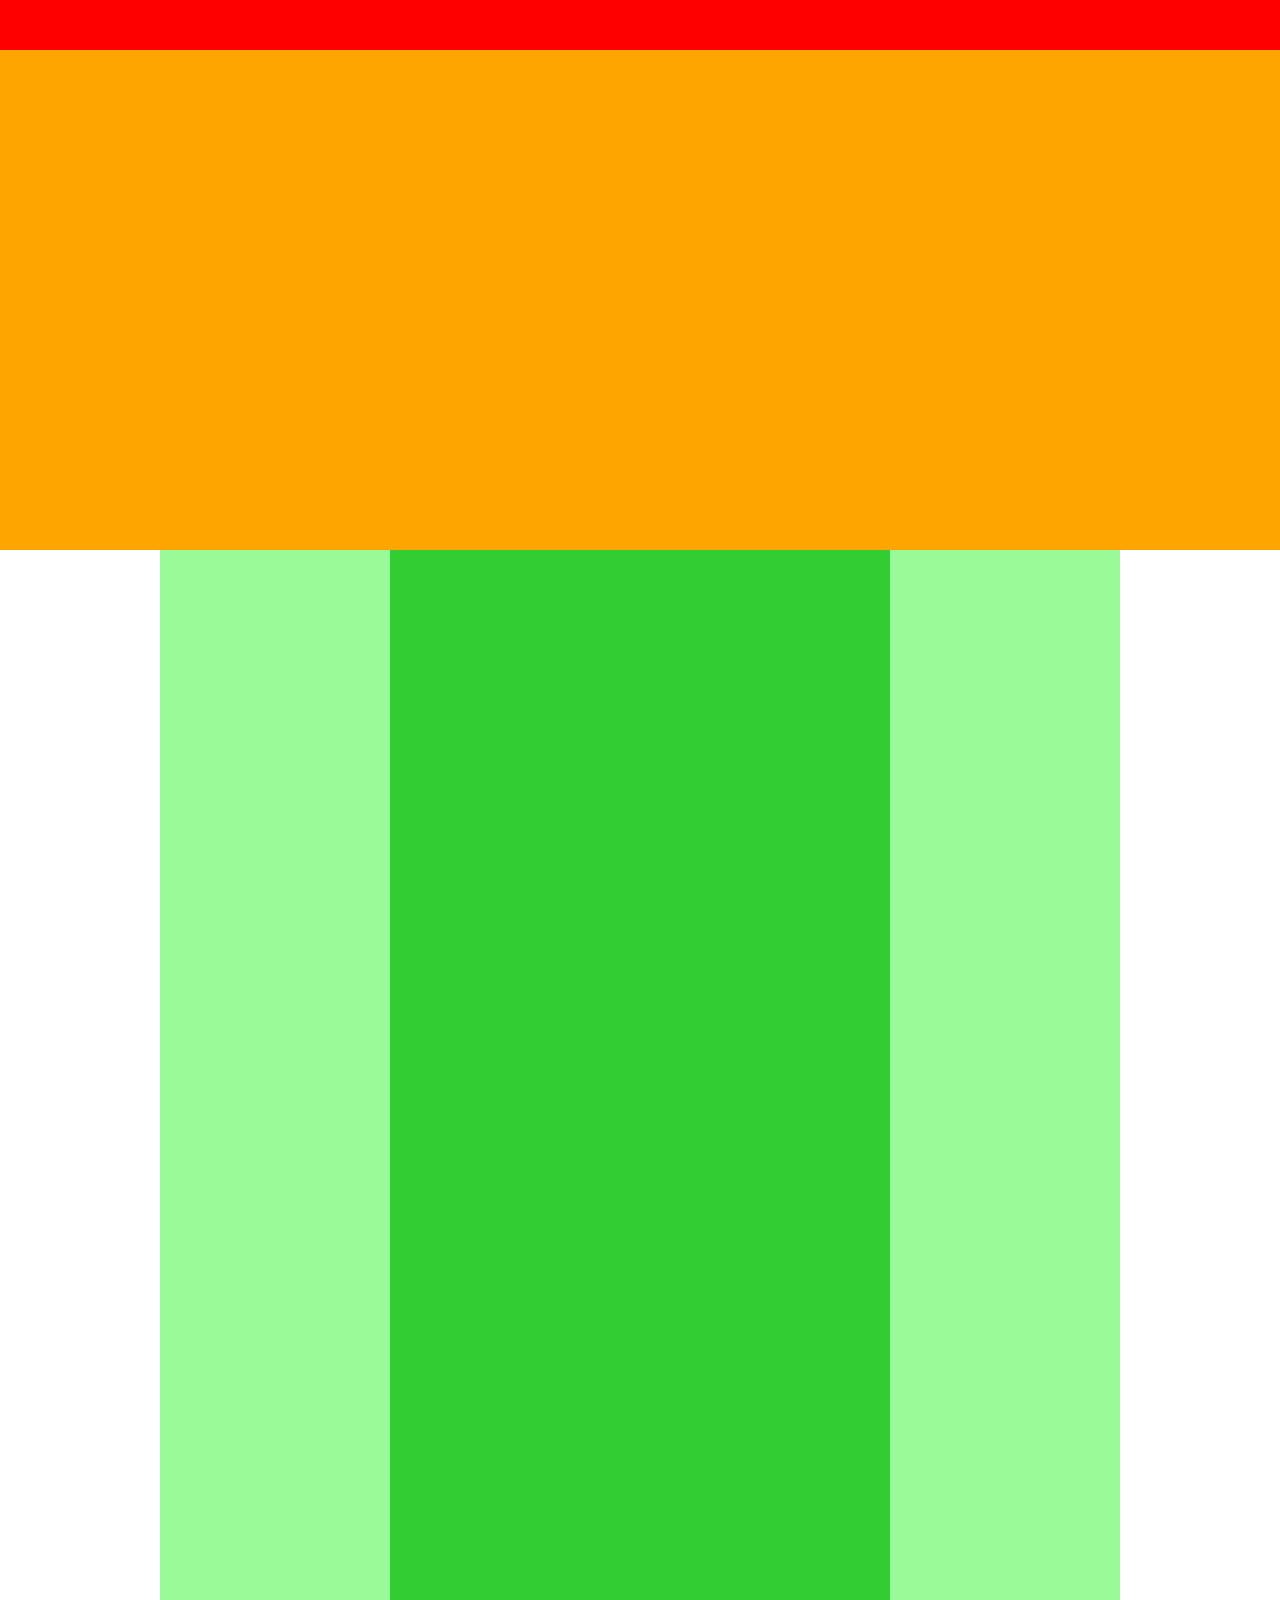
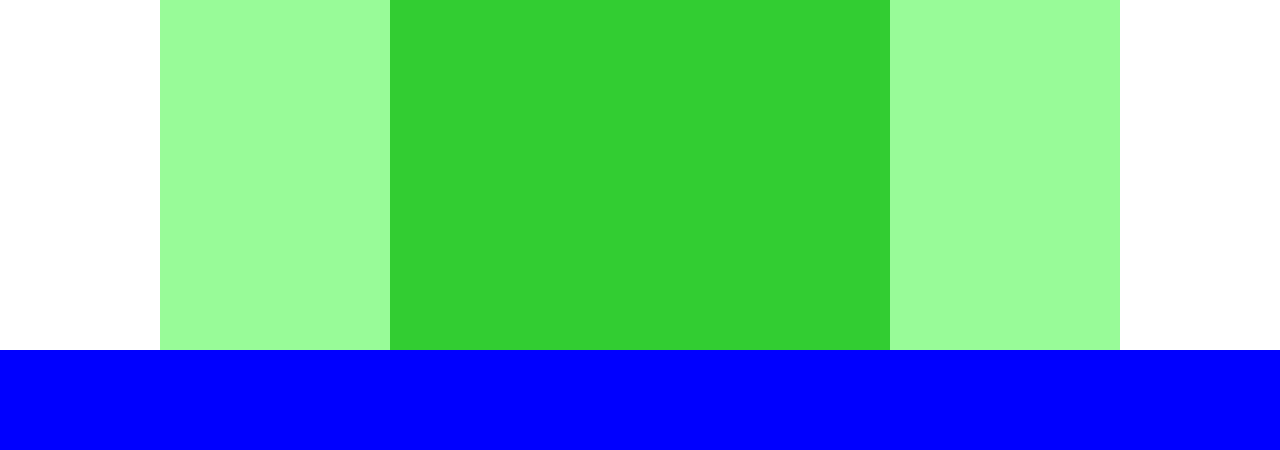
<file: chapter4/index.html>
<!DOCTYPE html>
<html lang="ja">
  <head>
    <meta charset="UTF-8">
    <!-- CSSファイルの読み込み -->
    <title>4章演習</title>
    <link rel="stylesheet" href="style.css">
  </head>
  <body>
    <!-- header用のdiv -->
    <div class="header"></div>
    <!-- main-visual用のdiv -->
    <div class="main-visual"></div>
    <!-- main用のdiv -->
    <div class="main">
      <div class="sidebar-left"></div>
      <div class="blog"></div>
      <div class="sidebar-right"></div>
    </div>
    <!-- footer用のdiv -->
    <div class="footer"></div>
  </body>
</html>
</file>
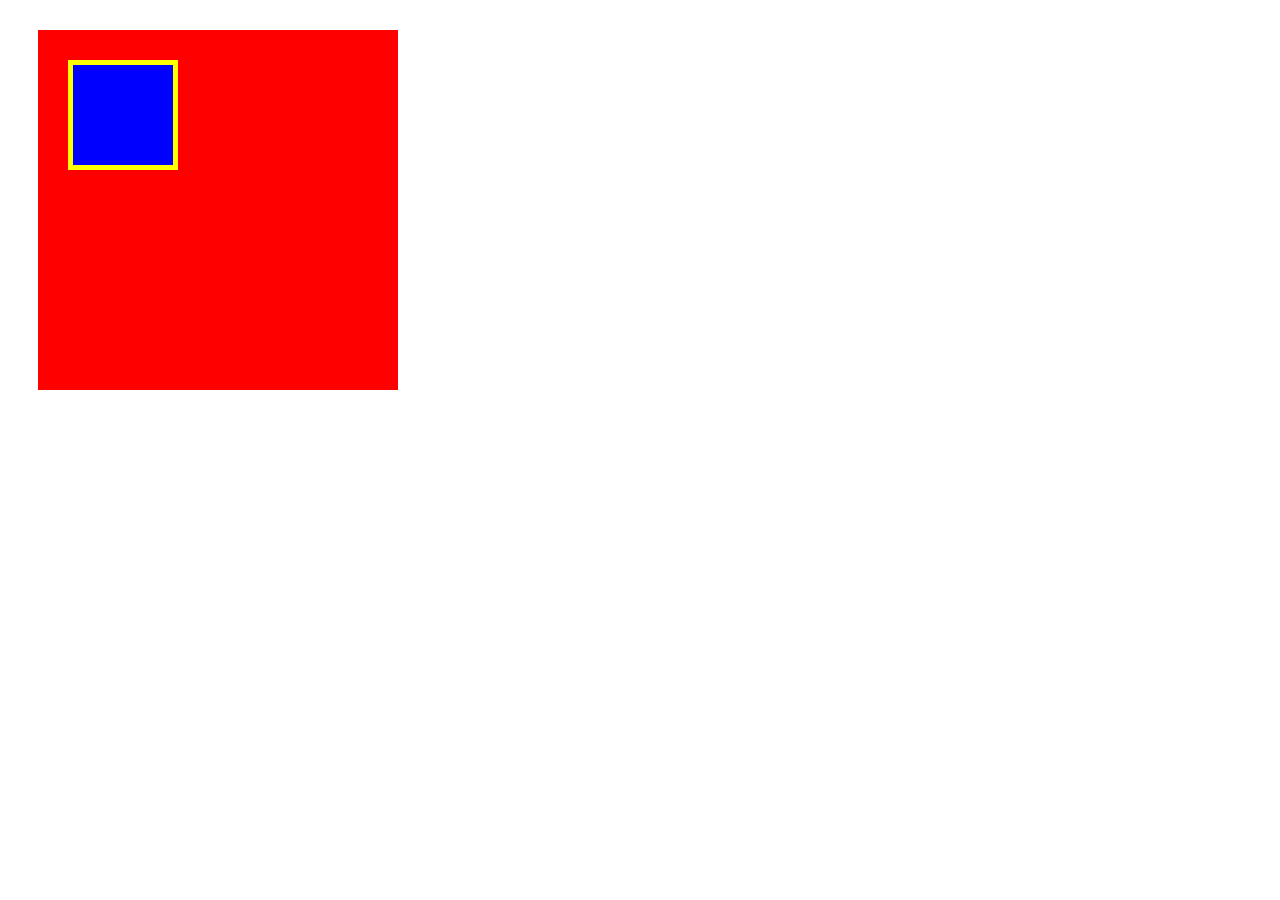
<file: box/box.html>
<!DOCTYPE html>
<html lang="ja">
  <head>
    <meta charset="UTF-8" />
    <!-- CSSファイルの読み込み -->
    <link rel="stylesheet" href="box.css" />
    <title>BOX</title>
  </head>

  <body>
    <!-- box1用のdiv -->
    <div class="box1">
    <div class="box2"></div>
    </div>
  </body>
</html>
</file>
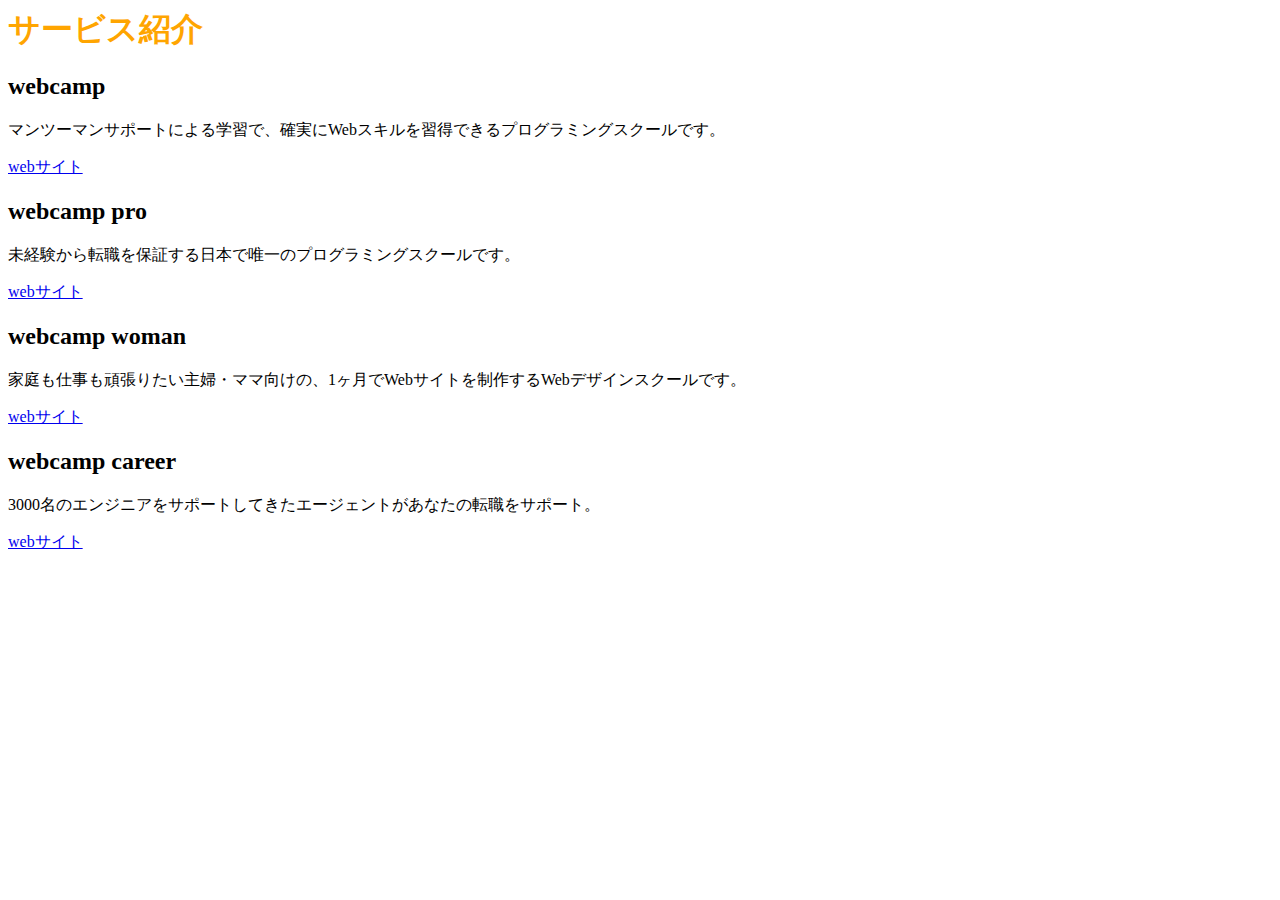
<file: chapter2/chapter2.html>
<!DOCUTIPE html>
<html lang="ja">
  <head>
   <meta charset="UTF-8">
   <title>2章演習</title>
   <link rel="stylesheet" href="style.css">
  </head>
  <body>
   <h1>サービス紹介</h1>
   <h2>webcamp</h2>
   <p>マンツーマンサポートによる学習で、確実にWebスキルを習得できるプログラミングスクールです。</p>
   <a href="https://web-camp.io/">webサイト</a>
   <h2>webcamp pro</h2>
   <p>未経験から転職を保証する日本で唯一のプログラミングスクールです。</p>
   <a href="http://web-camp.io/pro/">webサイト</a>
   <h2>webcamp woman</h2>
   <p>家庭も仕事も頑張りたい主婦・ママ向けの、1ヶ月でWebサイトを制作するWebデザインスクールです。</p>
   <a href="http://web-camp.io/woman/">webサイト</a>
  <h2>webcamp career</h2>
  <p>3000名のエンジニアをサポートしてきたエージェントがあなたの転職をサポート。</p>
  <a href="http://web-camp.io/career/">webサイト</a>
  </body>
</html>
</file>
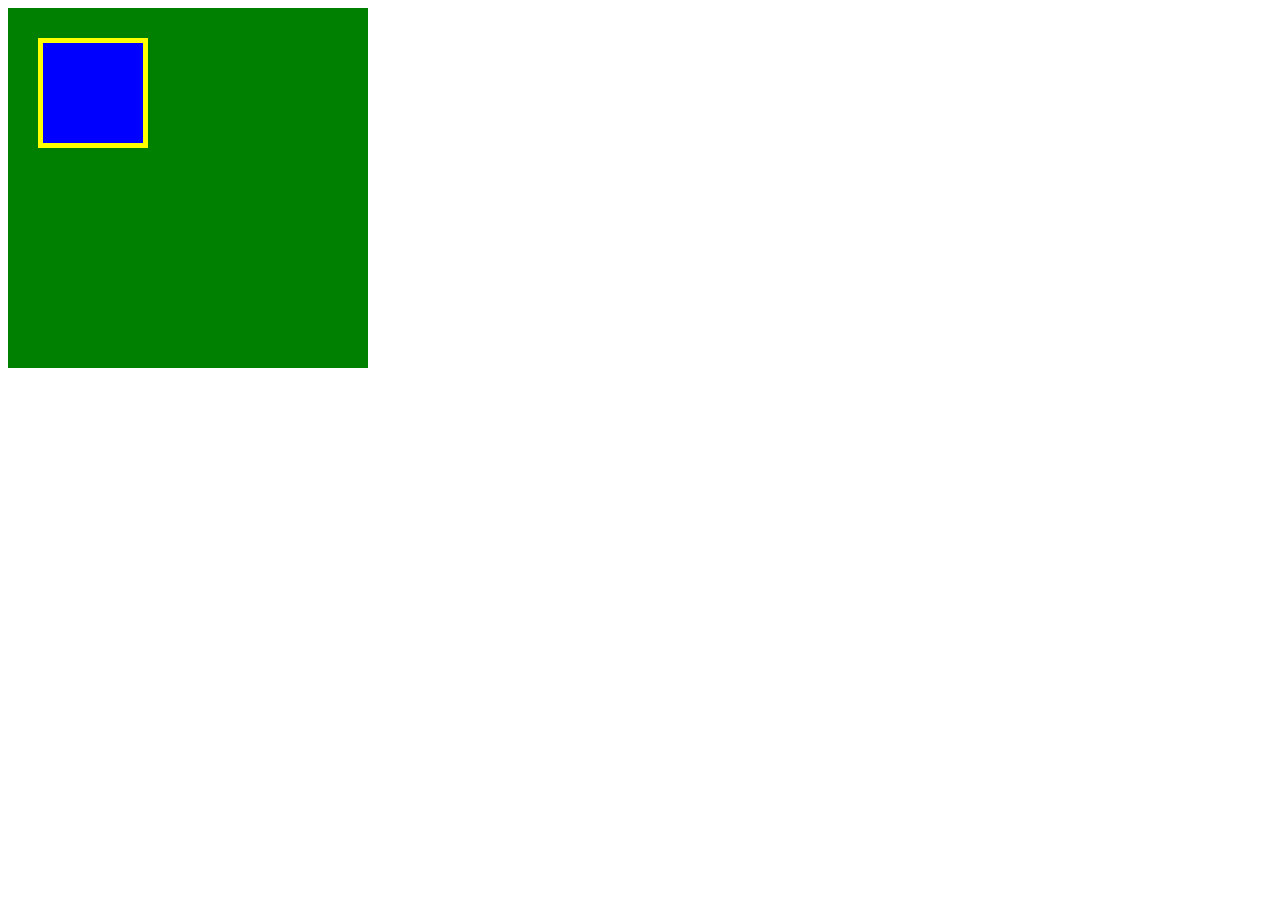
<file: chapter3/chapter3.html>
<!DOCTYPE html>
<html lang="ja">
  <head>
    <meta charset="UTF-8" />
    <!-- CSSファイルの読み込み -->
    <link rel="stylesheet" href="chapter3.css" />
    <title>BOX</title>
  </head>

  <body>
    <!-- box1用のdiv -->
    <div class="box1">
    <div class="box2"></div>
    </div>
  </body>
</html>
</file>
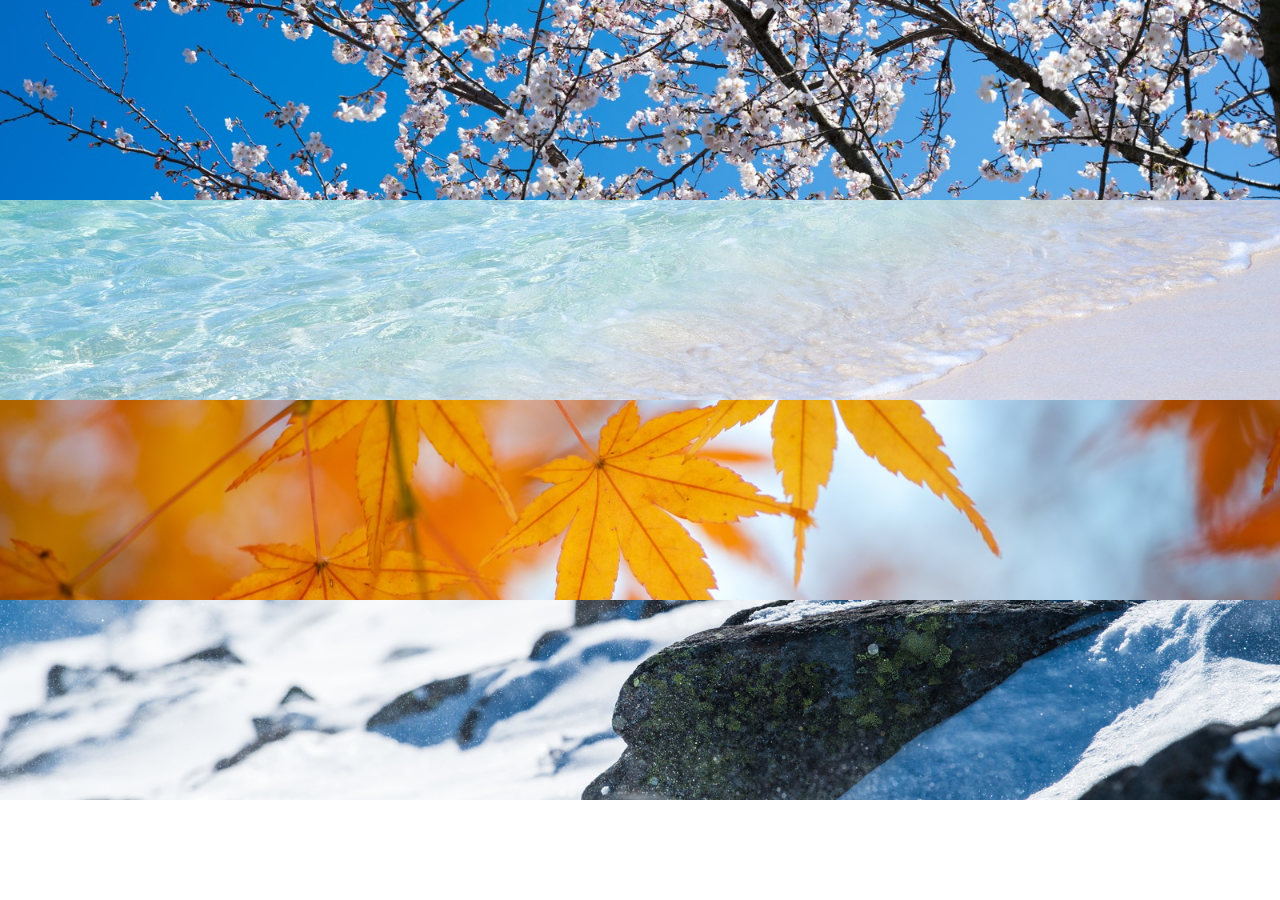
<file: chapter6/chapter6.html>
<!DOCTYPE HTML>
<html lang="ja">
  <head>
    <meta charset="UTF-8">
    <title>6章演習</title>
    <link rel="stylesheet" href="style.css">
  </head>
  <body>
  <div class="box1"></div>
  <div class="box2"></div>
  <div class="box3"></div>
  <div class="box4"></div>
  </body>
</html>
</file>
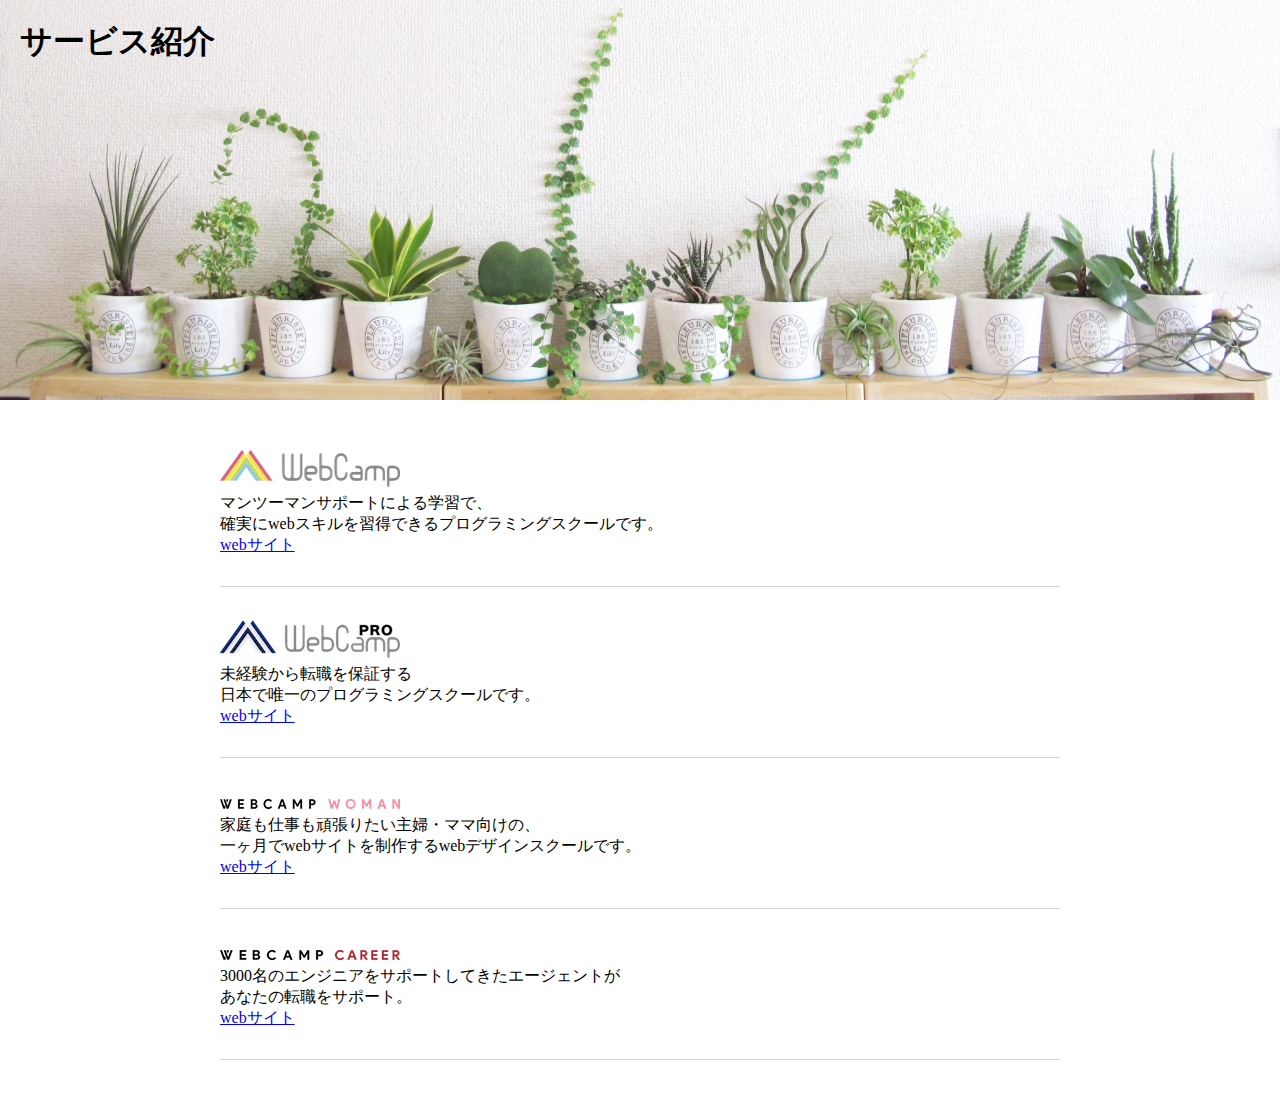
<file: chapter7/chapter7.html>
<!DOCTYPE html>
<html lang="ja">
  <head>
    <meta charset="UTF-8" />
     <title>7章演習</title>
    <link rel="stylesheet" href="style.css"/>
  </head>

  <body>
    <section class="main-visual">
      <h1 class="headline">サービス紹介</h1>
    </section>

  <main>
    <section class="service1">
        <h2>
          <img src="img/wc-logo.png" alt="logo">
        </h2>
        <p>マンツーマンサポートによる学習で、
          <br>
          確実にwebスキルを習得できるプログラミングスクールです。
        </p>
        <a href="https://web-camp.io/">webサイト
        </a>
    </section>

    <section class="service2">
        <h2>
          <img src="img/wcp-logo.png" alt="logo">
        </h2>
        <p>
          未経験から転職を保証する
          <br>
          日本で唯一のプログラミングスクールです。
        </p>
        <a href="https://web-camp.io/pro/">webサイト</a>
    </section>

  <section class="service3">
    <h2>
      <img src="img/wcw-logo.png" alt="logo">
    </h2>
    <p>
      家庭も仕事も頑張りたい主婦・ママ向けの、
      <br>
      一ヶ月でwebサイトを制作するwebデザインスクールです。
    </p>
    <a href="http://web-camp.io/woman/">webサイト</a>
  </section>
  <section class="service4">
    <h2>
      <img src="img/wcc-logo.png" alt="logo">
    </h2>
    <P>
    3000名のエンジニアをサポートしてきたエージェントが
    <br>
    あなたの転職をサポート。
    </P>
    <a href="http://web-camp.io/career/">webサイト</a>
  </section>

  </main>
  </body>
</html>
</file>
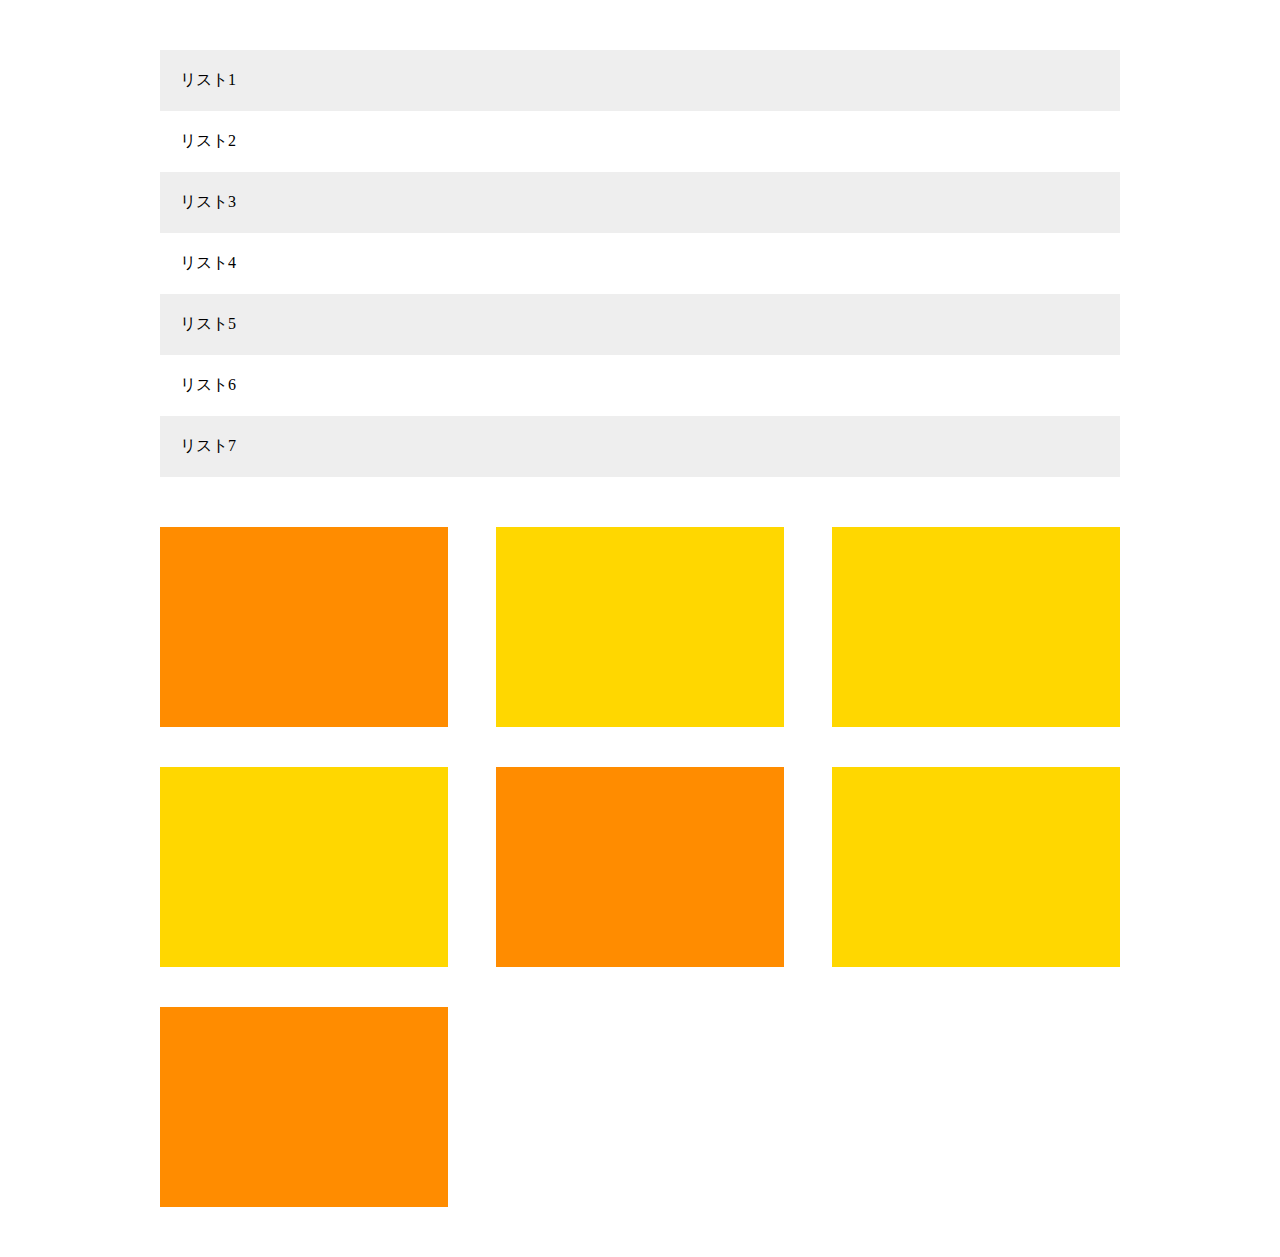
<file: chapter8/chapter8.html>
<!DOCTYPE html>
<html lang="ja">
  <head>
    <meta charset="UTF-8">
    <title>8章演習</title>
    <link rel="stylesheet" href="style.css">
  </head>
  <body>
    <main>
      <ul class="item-list">
        <li class="item">リスト1</li>
        <li class="item">リスト2</li>
        <li class="item">リスト3</li>
        <li class="item">リスト4</li>
        <li class="item">リスト5</li>
        <li class="item">リスト6</li>
        <li class="item">リスト7</li>
      </ul>
      <div class="box-list">
        <div class="box"></div>
        <div class="box"></div>
        <div class="box"></div>
        <div class="box"></div>
        <div class="box"></div>
        <div class="box"></div>
        <div class="box"></div>
      </div>

    </main>
  </body>
  </html>
</file>
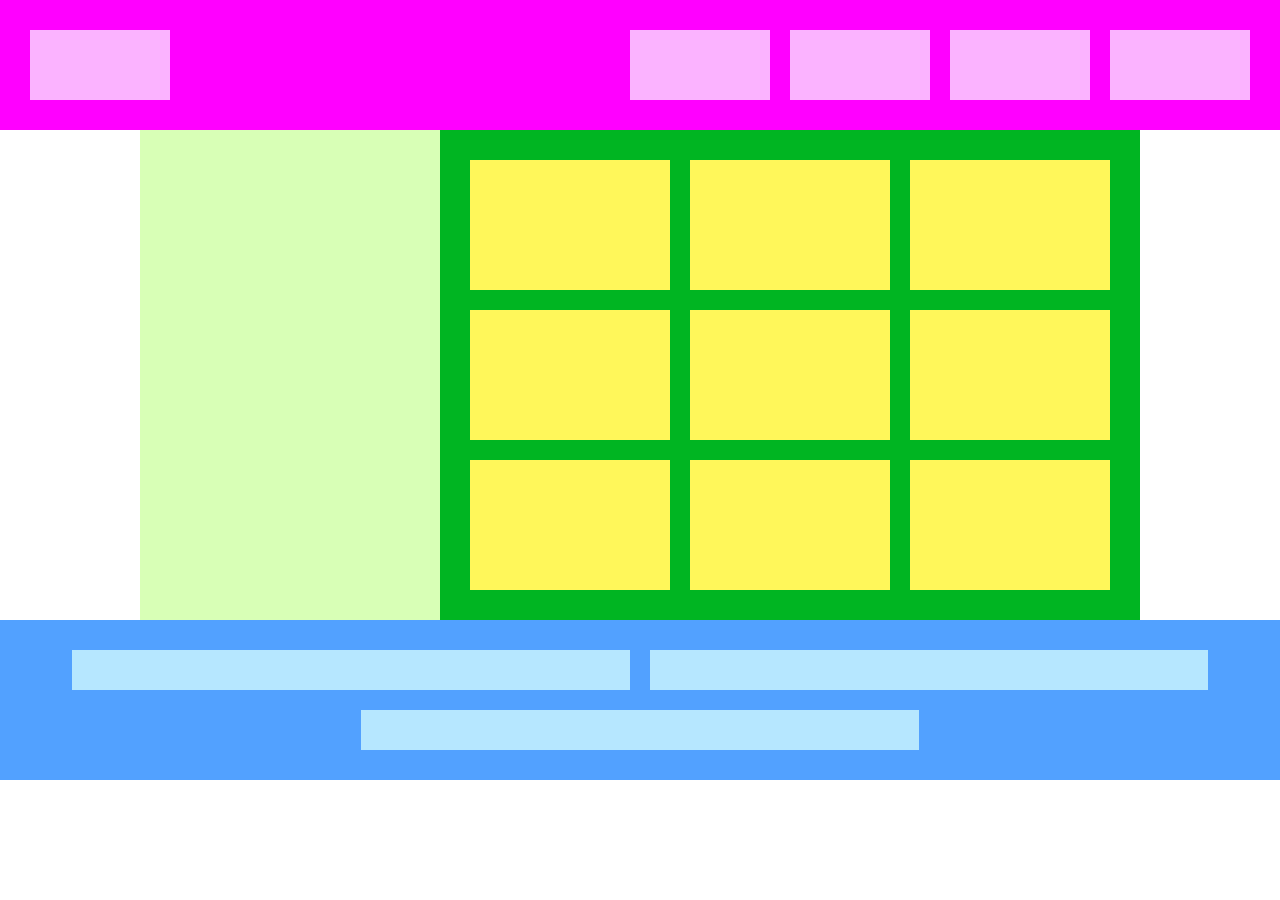
<file: chapter_x/chapter_x.html>
<!DOCTYPE html>
<html lang="ja">
  <head>
    <meta charset="utf8">
    <title>X章演習</title>
    <link rel="stylesheet" href="style.css">
  </head>
  <body>
    <!-- header用のdiv -->
    <div class="header">
      <div></div>
      <div></div>
      <div></div>
      <div></div>
      <div></div>
      </div>
      <!-- main用のdiv -->
      <div class="main">
        <div class="sidebar"></div>
        <div class="content">
          <div></div>
          <div></div>
          <div></div>
          <div></div>
          <div></div>
          <div></div>
          <div></div>
          <div></div>
          <div></div>
        </div>
      </div>
      <!-- footer用のdiv -->
      <div class="footer">
        <div></div>
        <div></div>
        <div></div>
      </body>
    </html>
</file>
<file: chapter4/style.css>
/* ブラウザがそれぞれ持っているCSSをリセットするための記述 */
* {
  margin: 0;
  padding: 0;
  box-sizing: border-box;
}

.main-visual {
  width: 100%;
  height: 500px;
  background-color: orange;
}

.header {
  width: 100%;
  height: 50px;
  background-color: red;
}

.main {
  width: 960px;
  margin: 0 auto;
  display: flex;
  justify-content: center;
}

.sidebar-left {
  width: 230px;
  height: 1400px;
  background-color: palegreen;
}

.blog {
  width: 500px;
  height: 1400px;
  background-color: limegreen;
}

.sidebar-right {
  width: 230px;
  height: 1400px;
  background-color: palegreen;
}

.footer {
  width: 100%;
  height: 100px;
  background-color: blue;
}
</file>
<file: box/box.css>
.box1 {
  width: 300px;
  height: 300px;
  background-color:red;
  margin: 30px;
  padding: 30px;
}

.box2 {
  width: 100px;
  height: 100px;
  background-color: blue;
  /* 指定方法（box2の周囲すべてに枠線を設定する場合） */
  border: 5px solid yellow;

}
</file>
<file: chapter2/style.css>
h1 {
  color: orange;
}
</file>
<file: chapter3/chapter3.css>
.box1 {
  width: 300px;
  height: 300px;
  background-color: #008000;
  padding: 30px;
}

.box2 {
  width: 100px;
  height: 100px;
  background-color: blue;
  border: 5px solid yellow;
}
</file>
<file: chapter6/style.css>
/* ブラウザがそれぞれ持っているCSSをリセットするための記述 */
* {
  margin: 0;
  padding: 0;
  box-sizing: border-box;
}

.box1 {
  height: 200px;
  background-image: url(img/box1.jpg);
  background-size: cover;
  background-position: center;
}

.box2 {
  height: 200px;
  background-image: url(img/box2.jpg);
  background-size: cover;
  background-position: center;
}

.box3 {
  height: 200px;
  background-image: url(img/box3.jpg);
  background-size: cover;
  background-position: center;
}

.box4 {
  height: 200px;
  background-image: url(img/box4.jpg);
  background-size: cover;
  background-position: center;
}
</file>
<file: chapter7/style.css>
/* ブラウザがそれぞれ持っているCSSをリセットするための記述 */
* {
  margin: 0;
  padding: 0;
  box-sizing: border-box;
}

.main-visual {
  width: 100%; /* 横幅100% */
  height: 400px; /* 高さ400px */
  background-image:url(img/mv.jpg);
  background-size:cover;
  background-position:bottom;
}

.headline {
  padding:20px;
}

main {
  width:840px;
  margin: 50px auto;
}

.service1 {
  margin-bottom: 30px;
  border-bottom: 1px solid #d1d1d1;
  padding-bottom: 30px;
}

.service2 {
  margin-bottom: 30px;
  border-bottom: 1px solid #d1d1d1;
  padding-bottom: 30px;
}

.service3 {
  margin-bottom: 30px;
  border-bottom: 1px solid #d1d1d1;
  padding-bottom: 30px;
}

.service4 {
  border-bottom: 1px solid #d1d1d1;
  padding-bottom: 30px;
}
</file>
<file: chapter8/style.css>
* {
  margin: 0;
  padding: 0;
  box-sizing: border-box;
}

main {
  width: 960px;
  margin: 50px auto;
}

.item-list {
  margin-bottom: 50px;
}

.item {
  padding: 20px;
  list-style: none;
}

.item:nth-child(odd) {
  background-color: #eee;
}

.box-list {
  display: flex;
  flex-wrap: wrap;
}

.box {
  background-color: #ffd700;
  width: 30%;
  height: 200px;
  margin-right: 5%;
  margin-bottom: 40px;
}

.box:first-child,
.box:nth-child(5),
.box:last-child {
  background-color: #ff8c00;
}

.box:nth-child(3n) {
  margin-right: 0;
}

.box:nth-last-child(-n + 3) {
  margin-bottom: 0;
}
</file>
<file: chapter_x/style.css>
* {
  margin: 0;
  padding: 0;
  box-sizing: border-box;
}

.header {
  background-color: #ff00ff;
  padding: 30px 20px;
  display: flex;
  justify-content: flex-end;
}
.header > div {
  background-color: #fbb3ff;
  flex-basis: 140px;
  height: 70px;
  margin: 0 10px;
}
.header > :first-child {
  margin-right: auto;
}

.main {
  display: flex;
  justify-content: center;
}
.sidebar {
  background-color: #d8ffb6;
  width: 300px;
}
.content {
  background-color: #00b522;
  padding: 20px;
  max-width: 700px;
  flex-grow: 1;
  display: flex;
  flex-wrap: wrap;
  justify-content: center;
}
.content > div {
  background-color: #fff75a;
  flex-basis: 200px;
  height: 130px;
  margin: 10px;
}

.footer {
  background-color: #52a1ff;
  padding: 20px;
  display: flex;
  flex-wrap: wrap;
  justify-content: center;
}
.footer > div {
  background-color: #b6e7ff;
  width: 45%;
  max-width: 600px;
  height: 40px;
  margin: 10px;
}
</file>
